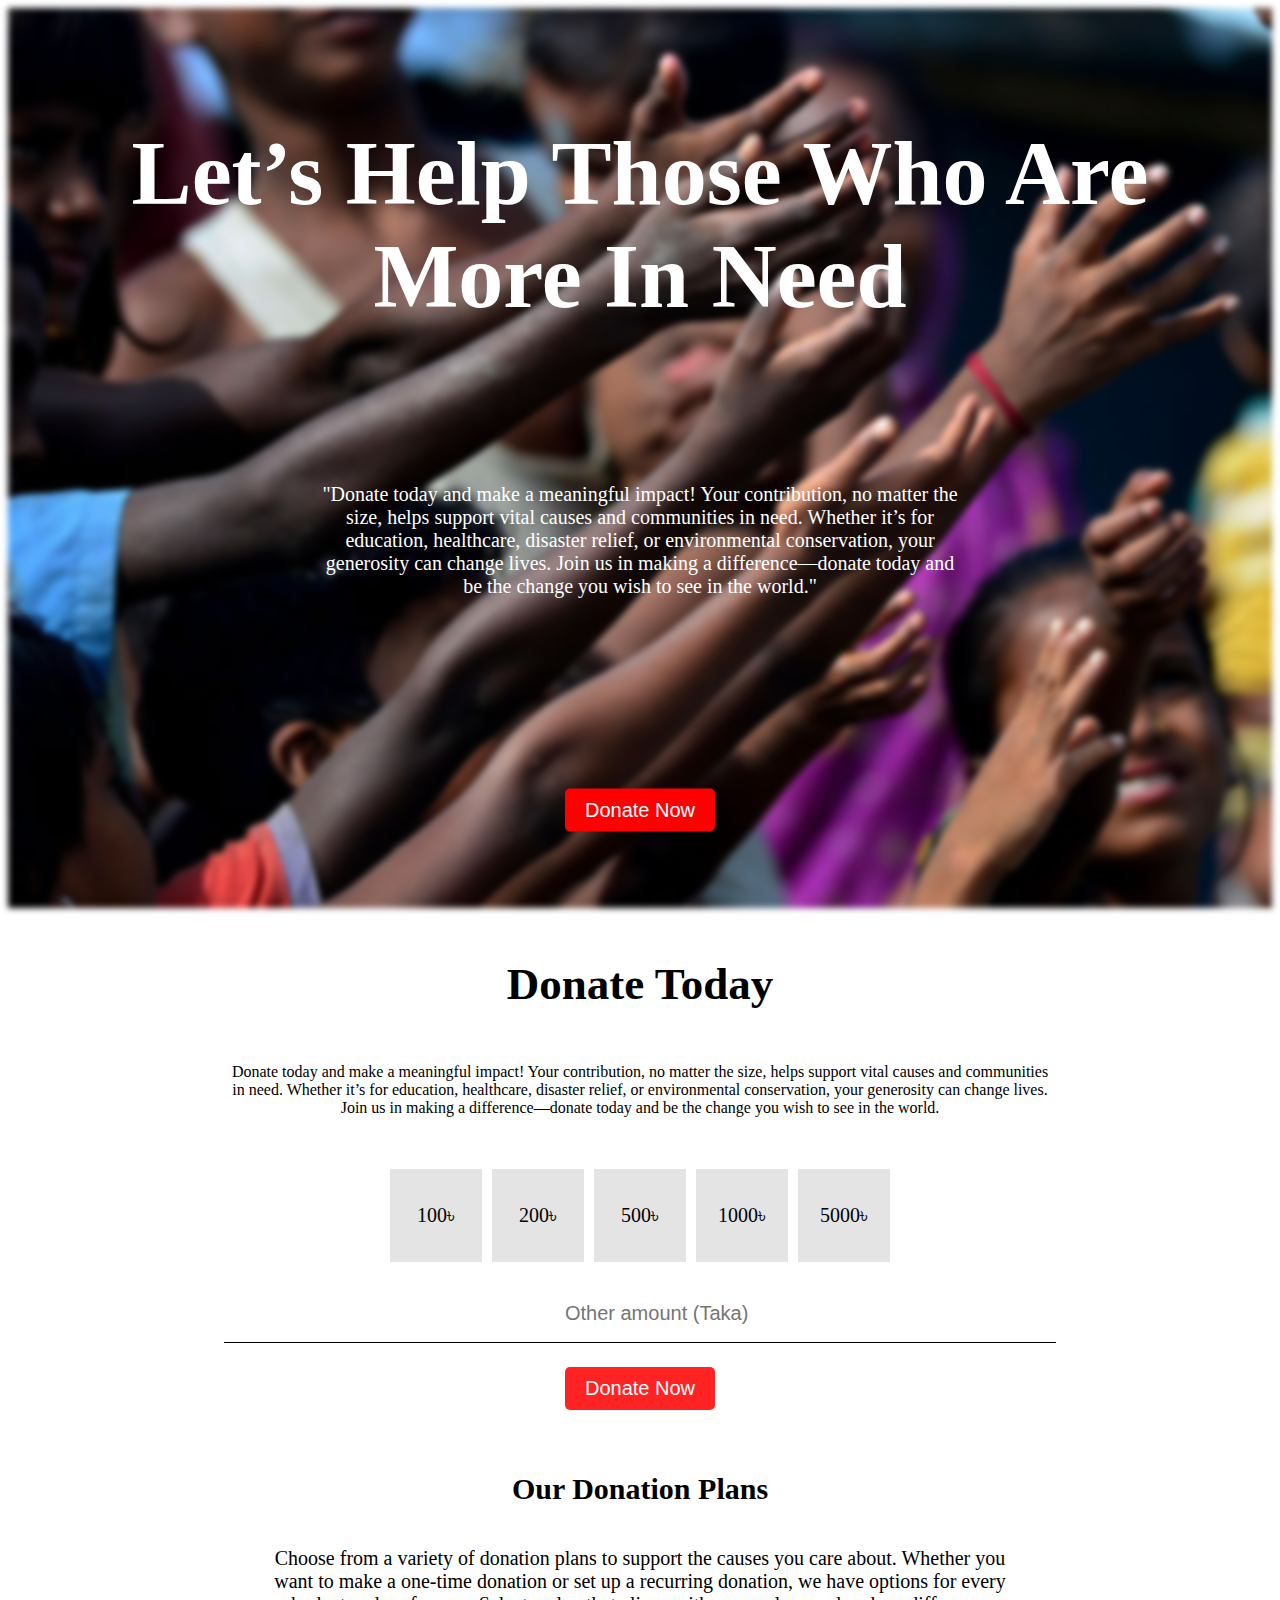
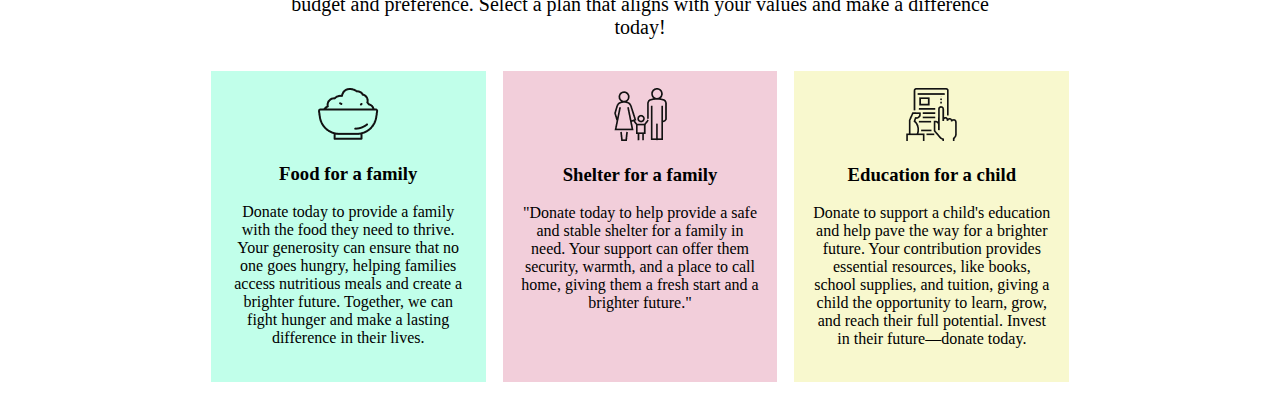
<file: donate-today-main/index.html>
<!DOCTYPE html>
<html lang="en">
<head>
    <meta charset="UTF-8">
    <meta name="viewport" content="width=device-width, initial-scale=1.0">
    <link rel="stylesheet" href="style.css">
    <link rel="stylesheet" href="root.css">
    <title>Donate today</title>
</head>
<body>
    <section class="banner-container">
        <div class="bg-image"></div>
        <div class="banner-title">
            <h1>Let’s Help Those Who Are More In Need</h1>
        </div>
        <div class="banner-desc">
            <p>"Donate today and make a meaningful impact! Your contribution, no matter the size, helps support vital causes and
            communities in need. Whether it’s for education, healthcare, disaster relief, or environmental conservation, your
            generosity can change lives. Join us in making a difference—donate today and be the change you wish to see in the
            world."</p>
        </div>
        <button class="donate-btn">Donate Now</button>
    </section>
    <section class="donate-today">
        <div class="donate-today-title">
            <h2>Donate Today</h2>
        </div>
        <div class="donate-today-desc">
            <p>Donate today and make a meaningful impact! Your contribution, no matter the size, helps support vital causes and
            communities in need. Whether it’s for education, healthcare, disaster relief, or environmental conservation, your
            generosity can change lives. Join us in making a difference—donate today and be the change you wish to see in the
            world.</p>
        </div>
        <div class="donation-amount">
            <div class="donation-amount-option">
                <p>100৳</p>
            </div>
            <div class="donation-amount-option">
                <p>200৳</p>
            </div>
            <div class="donation-amount-option">
                <p>500৳</p>
            </div>
            <div class="donation-amount-option">
                <p>1000৳</p>
            </div>
            <div class="donation-amount-option">
                <p>5000৳</p>
            </div>
        </div>
        <div class="donation-amount-custom">
            <input type="text" placeholder="Other amount (Taka)">
        </div>
        <button class="donate-now-btn">Donate Now</button>
    </section>
    <section class="donation-plans">
        <div >
            
        </div>
        <h1 class="donation-plans-title">Our Donation Plans</h1>
        <div class="donation-plans-desc">
            <p>Choose from a variety of donation plans to support the causes you care about. Whether you want to make a one-time
            donation or set up a recurring donation, we have options for every budget and preference. Select a plan that aligns
            with your values and make a difference today!</p>
        </div>
        <div class="donation-plans-options">
            <div class="donation-plan-01">
                <img src="./images/food.png" alt="">
                <h3>Food for a family</h3>
                <p>Donate today to provide a family with the food they need to thrive. Your generosity can ensure that no one goes hungry,
                helping families access nutritious meals and create a brighter future. Together, we can fight hunger and make a lasting
                difference in their lives.</p>
            </div>
            <div class="donation-plan-02">
                <img src="./images/family.png" alt="">
                <h3>Shelter for a family</h3>
                <p>"Donate today to help provide a safe and stable shelter for a family in need. Your support can offer them security,
                warmth, and a place to call home, giving them a fresh start and a brighter future."</p>
            </div>
            <div class="donation-plan-03">
                <img src="./images/education.png" alt="">
                <h3>Education for a child</h3>
                <p>Donate to support a child's education and help pave the way for a brighter future. Your contribution provides essential
                resources, like books, school supplies, and tuition, giving a child the opportunity to learn, grow, and reach their full
                potential. Invest in their future—donate today.</p>
            </div>
        </div>
    </section>
</body>

</html>
</file>
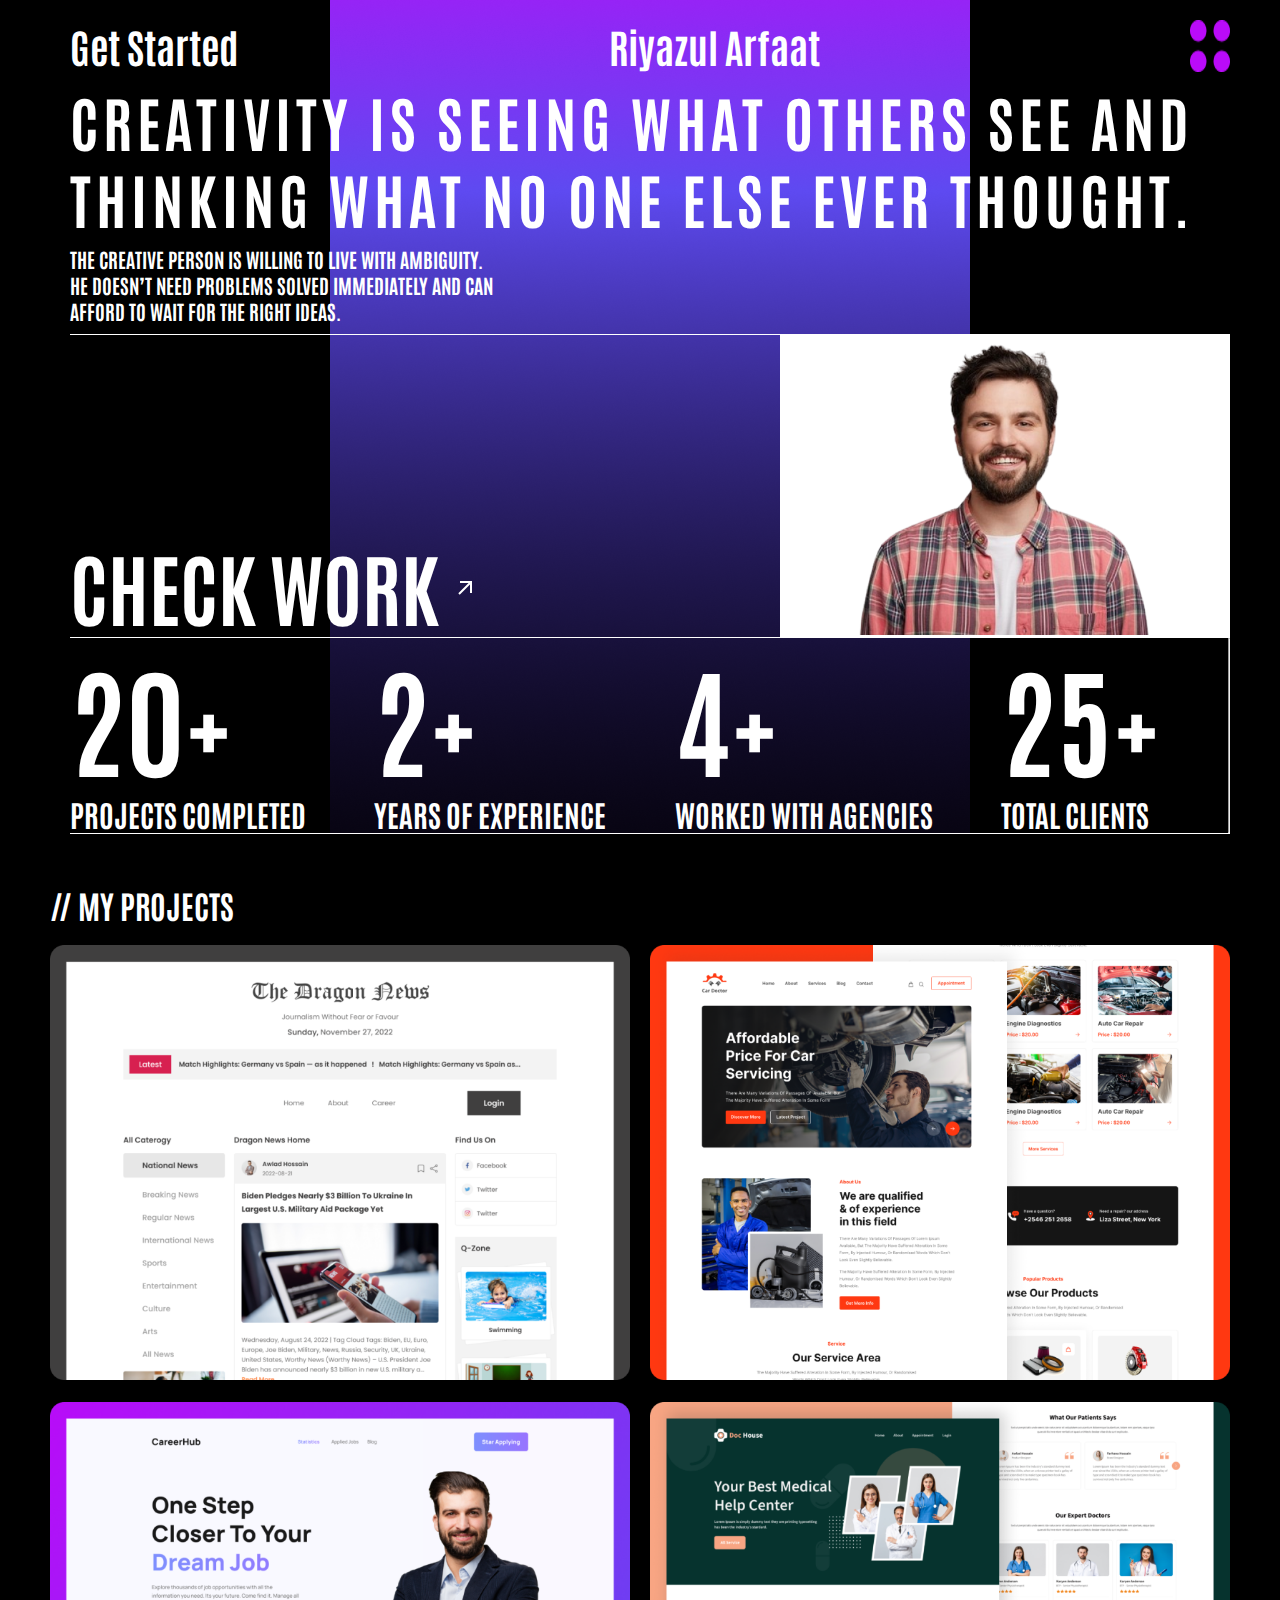
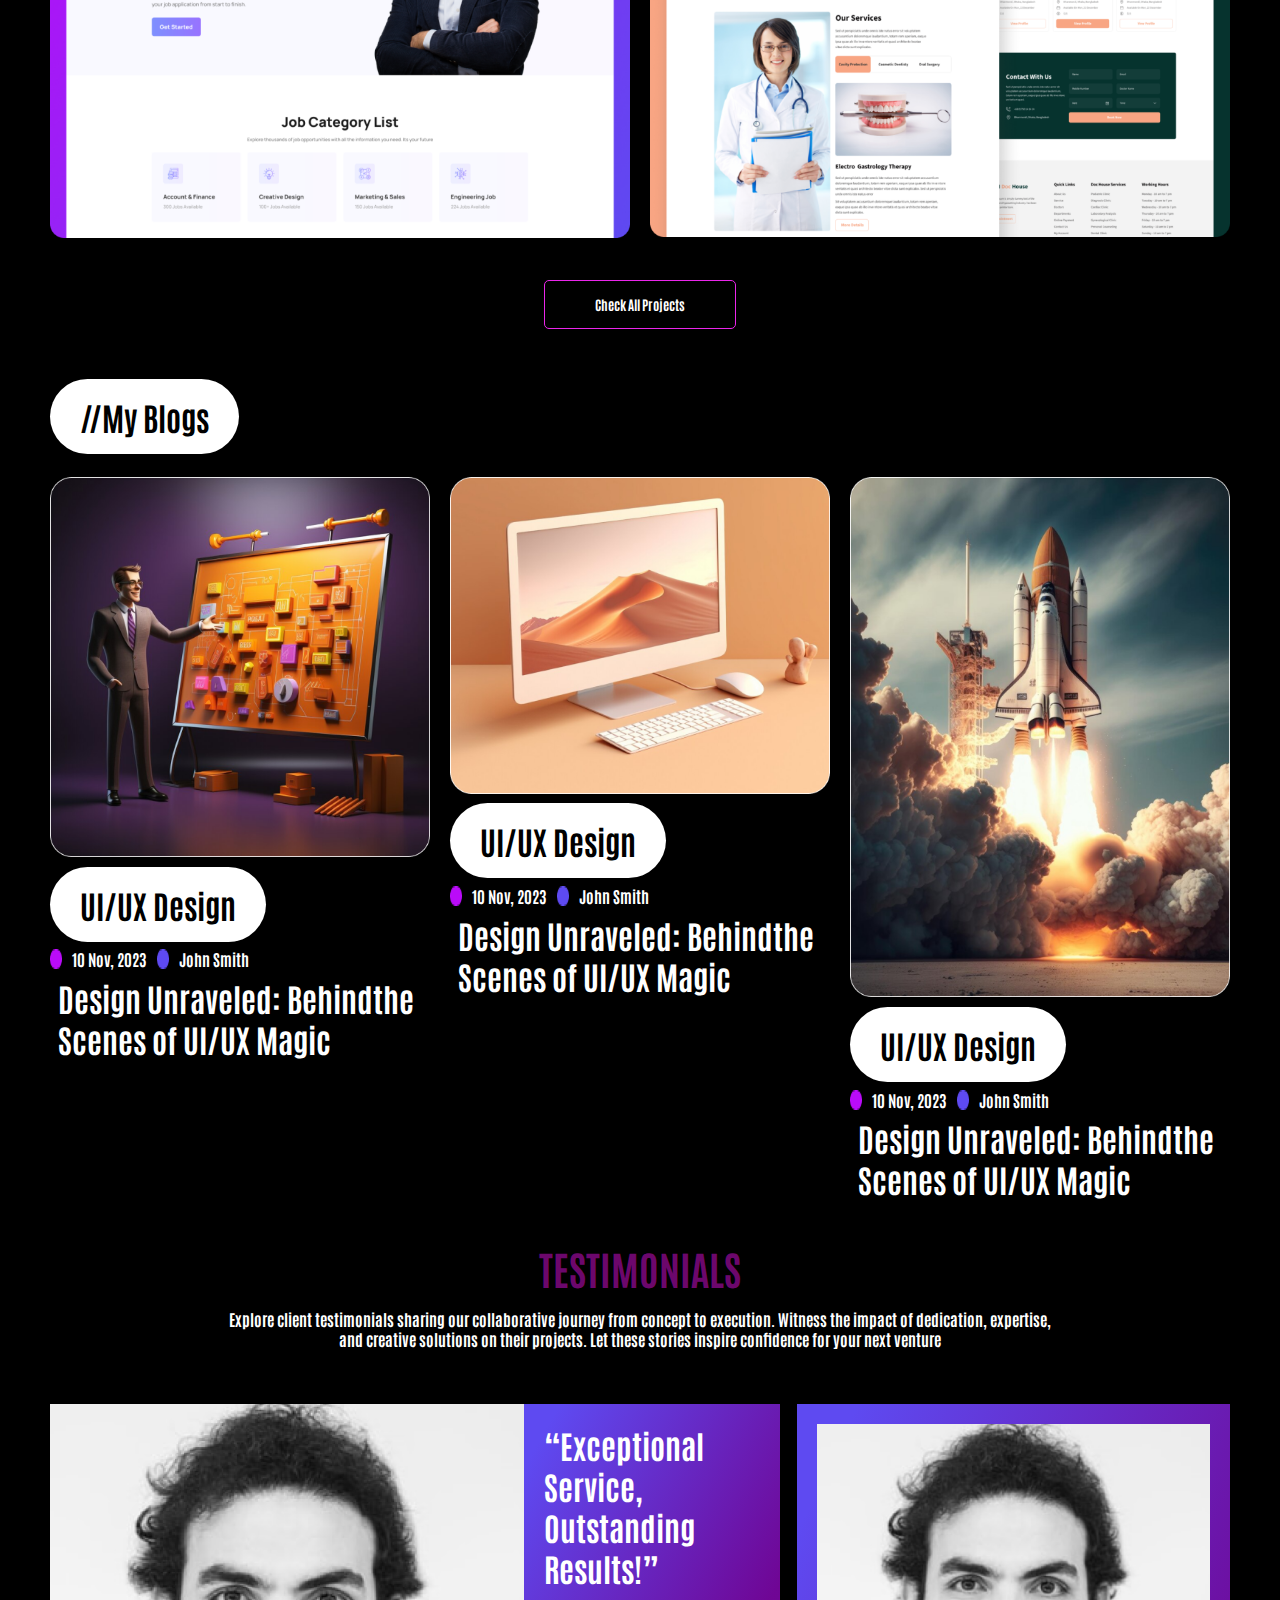
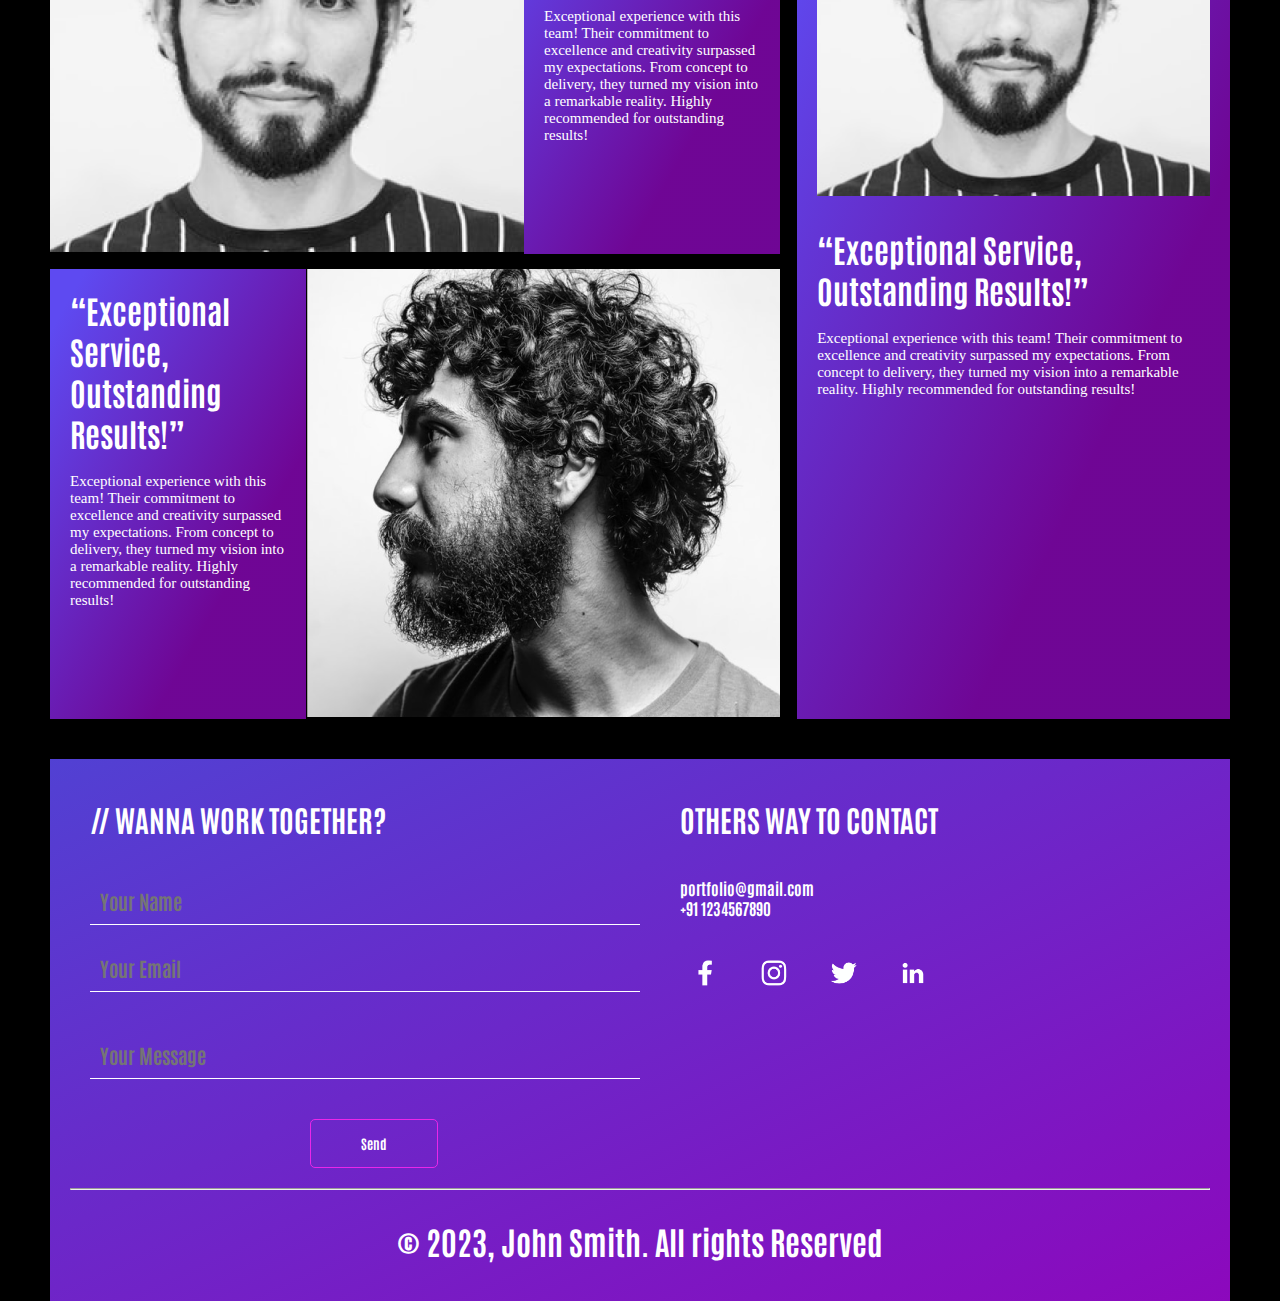
<file: Portfelio Project/index.html>
<!DOCTYPE html>
<html lang="en">
<head>
    <meta charset="UTF-8">
    <meta name="viewport" content="width=device-width, initial-scale=1.0">
    <title>My Portfalio</title>
    <link rel="stylesheet" href="header.css">
    <link rel="stylesheet" href="root.css">
    <link rel="stylesheet" href="main.css">
</head>
<body class="container">
    <!-- nav start -->
    <section class="header-container">
        <section class="nav-container">
            <div class="nav">
                <div class="start">
                    <h1>Get Started</h1>
                </div>
                <div class="name">
                    <h1>Riyazul Arfaat</h1>
                </div
                <div id="menu-logo" class="menu-logo">
                    <img src="./Image/Banner/Menu.png" alt="menu">
                </div>
            </div>
        </section>
        <section class="banner-container">
            <div class="banner-title">
                <h1>Creativity is seeing what others see and thinking what no one else ever thought.</h1>
            </div>
            <div class="banner-description"> 
                <p>The creative person is willing to live with ambiguity.<br>
                    He doesn’t need problems solved immediately and can <br>
                    afford to wait for the right ideas.</p>
            </div>
            <div class="banner-image-container">
                <div class="profile-desc">
                    <h1>CHECK WORK
                        <span>
                            <svg xmlns="http://www.w3.org/2000/svg" width="100px" height="50px" fill="white">
                                <path d="M7 7h8.586L5.293 17.293l1.414 1.414L17 8.414V17h2V5H7v2z" />
                            </svg>
                        </span>
                    </h1>
                </div>
                <div class="banner-image">
                    <img id="profile"  src="./Image/Banner/profile.png" alt="profile">
                </div>
            </div>
            <div class="project-complete-container">
                <div class="skills-info">
                    <h1>20+ </h1>
                    <p>Projects Completed</p>
                </div>
                <div class="Experience">
                    <h1>2+ </h1>
                    <p>Years of Experience</p>
                </div>
                <div class="worked-agencies">
                    <h1>4+ </h1>
                    <p>Worked with Agencies</p>
                    </h1>
                </div>
                <div class="Clients">
                    <h1>25+ </h1>
                    <p>Total Clients</p>
                    </h1>
                </div>

            <hr>
            </div>
        </section>
    </section>
    <main>
        <section class="project-container">
            <div class="title-project">
                <h1>// My Projects</h1>
            </div>
            <div class="projects">
                <div class="project-01">
                    <img src="./Image/Projects/image 3.png" alt="project-01">
                </div>
                <div class="project-02">
                    <img src="./Image/Projects/image 5.png" alt="project-01">
                </div>
                <div class="project-03">
                    <img src="./Image/Projects/image 6.png" alt="project-01">
                </div>
                <div class="project-04">
                    <img src="./Image/Projects/image 7.png" alt="project-01">
                </div>
            </div>
            <div class="summit-bitton">
                <button>Check All Projects</button>
            </div>
        </section>
        <section class="blog-container">
            <div class="blog-title">
                <h1>//My Blogs</h1>
            </div>
            <div class="blogs">
                <div class="blog-01">
                    <div class="blog-img">
                        <img src="./Image/Blogs/Rectangle 46.png" alt="">
                    </div>
                    <div class="blog-title">
                        <h1 id="blog-title">UI/UX Design</h1>
                    </div>
                    <div class="blog-detail">
                        <img src="./Image/Blogs/dot01.png" alt="list">
                        <p>10 Nov, 2023</p>
                        <img src="./Image/Blogs/dot02.png" alt="list">
                        <p>John Smith</p>
                    </div>
                    <div class="blog-desc">
                        <h1>Design Unraveled: Behindthe Scenes of UI/UX Magic</h1>
                    </div>
                </div>
                <div class="blog-02">
                    <div class="blog-img">
                        <img src="./Image/Blogs/Rectangle 47.png" alt="">
                    </div>
                    <div class="blog-title">
                        <h1 id="blog-title">UI/UX Design</h1>
                    </div>
                    <div class="blog-detail">
                        <img src="./Image/Blogs/dot01.png" alt="list">
                        <p>10 Nov, 2023</p>
                        <img src="./Image/Blogs/dot02.png" alt="list">
                        <p>John Smith</p>
                    </div>
                    <div class="blog-desc">
                        <h1>Design Unraveled: Behindthe Scenes of UI/UX Magic</h1>
                    </div>
                </div>
                <div class="blog-03">
                    <div class="blog-img">
                        <img src="./Image/Blogs/Rectangle 48.png" alt="">
                    </div>
                    <div class="blog-title">
                        <h1 id="blog-title">UI/UX Design</h1>
                    </div>
                    <div class="blog-detail">
                        <img src="./Image/Blogs/dot01.png" alt="list">
                        <p>10 Nov, 2023</p>
                        <img src="./Image/Blogs/dot02.png" alt="list">
                        <p>John Smith</p>
                    </div>
                    <div class="blog-desc">
                        <h1>Design Unraveled: Behindthe Scenes of UI/UX Magic</h1>
                    </div>
                </div>
            </div>
        </section>
        <section class="testimonial-container">
            <div class="testimonial-title-info">
                <div class="testimonial-title">
                    <h1>Testimonials</h1>
                </div>
                <div class="testimonial-desc">
                    <p>Explore client testimonials sharing our collaborative journey from concept to execution. Witness the impact of
                        dedication, expertise, and creative solutions on their projects. Let these stories inspire confidence for your
                        next
                        venture</p>
                </div>
            </div>
            <div class="testimonials">
                <div class="left-card-top">
                    <div class="left-single-card">
                        <div class="testimonial-img">
                            <img src="./Image/Testimonial/P-01.png" alt="">
                        </div>
                        <div class="testimonial-card-box">
                            <h1>“Exceptional Service,<br> Outstanding Results!”</h1>
                            <p class="testimonial-card-desc">Exceptional experience with this team! Their commitment to excellence and
                                creativity surpassed my expectations. From
                                concept to delivery, they turned my vision into a remarkable reality. Highly recommended for outstanding
                                results!
                            </p>
                        </div>
                    </div>
                    <div class="left-single-card">
                        <div class="testimonial-card-box">
                            <h1>“Exceptional Service,<br> Outstanding Results!”</h1>
                            <p class="testimonial-card-desc">Exceptional experience with this team! Their commitment to excellence and
                                creativity surpassed my expectations. From
                                concept to delivery, they turned my vision into a remarkable reality. Highly recommended for outstanding
                                results!
                            </p>
                        </div>
                        <div class="testimonial-img">
                            <img src="./Image/Testimonial/P-03.png" alt="">
                        </div>
                    </div>
                </div>
                <div class="right-card-box">
                    <div class="testimonial-img">
                        <img class="img-right" src="./Image/Testimonial/P-01.png" alt="">
                    </div>
                    <div class="right-card-desc">
                        <h1>“Exceptional Service,<br> Outstanding Results!”</h1>
                        <p class="testimonial-card-desc">Exceptional experience with this team! Their commitment to excellence and
                            creativity surpassed my expectations. From
                            concept to delivery, they turned my vision into a remarkable reality. Highly recommended for outstanding
                            results!
                        </p>
                    </div>
                </div>
        </section>
    </main>
    <footer class="footer-container">
        <section class="feedback-container">
            <div class="feedback-section">
                <div class="feedback-form">
                    <div class="feedback-title">
                        <h1>// wanna work together?</h1>
                    </div>
                    <form action="" class="form">
                        <input type="text" placeholder="Your Name" name="name">
                        <input type="email" placeholder="Your Email" name="email">
                        <input type="text" placeholder="Your Message" name="message" id="message">
                        <div class="btn">
                            <button>Send</button>
                        </div>
                    </form>
                </div>
                <div class="contact-info">
                    <div class="contact-title">
                        <h1>others way to contact</h1>
                    </div>
                    <div class="contact-details">
                        <p>portfolio@gmail.com</p>
                        <p>+91 1234567890</p>
                    </div>
                    <div class="social-media">
                        <img src="./Image/Social media/Facebook.png" alt="Facebook">
                        <img src="./Image/Social media/Instagram.png" alt="Instagram">
                        <img src="./Image/Social media/Twitter.png" alt="Twitter">
                        <img src="./Image/Social media/Linkedin.png" alt="Linkedin">
                
                    </div>
                </div>
            </div>            

           
        </section>
        <div>
            <hr>
        </div>
        <div style="text-align: center; margin-top: 30px; margin-bottom: 20px;">
            <h1>© 2023, John Smith. All rights Reserved</h1>
        </div>
    </footer>
    
</body>
</html>
</file>
<file: donate-today-main/style.css>
/* Banner part start */
.banner-container{
    height: 100vh;
}
.bg-image{
    background-image: url(donation13.jpg);
    filter: blur(3px);
    height: 100%;
    background-position: center;
    background-repeat: no-repeat;
    background-size: cover;
}
.banner-title{
    color: var(--background-color);
    font-weight: bold;
    position: absolute;
    top: 25%;
    left: 50%;
    transform: translate(-50%, -50%);
    width: 80%;
    text-align: center;
    font-size: 45px;
    text-align: center;
}
.banner-desc{
    color: var(--background-color);
    position: absolute;
    top: 60%;
    left: 50%;
    transform: translate(-50%, -50%);
    font-size: 20px;
    text-align: center;
}
.donate-btn{
    position: absolute;
    top: 90%;
    left: 50%;
    transform: translate(-50%, -50%);
    background-color: red;
    color: var(--background-color);
    padding: 10px 20px;
    border: none;
    border-radius: 5px;
    cursor: pointer;
    font-size: 20px;
}
.donate-btn:hover{
    background-color: var(--primary-color);
 }
/* Banner part end */

 /* Donate today start */
 .donate-today{
    margin-top: 1%;
    padding: 0% 3%;
    display: flex;
    flex-direction: column;
    align-items: center;
    text-align: center;
 }
 .donate-today-title{
    font-size: 30px;
 }
 .donate-today-desc{
    width: 70%;
 }
 .donation-amount{
    margin-top: 1%;
    display: flex;
    gap: 2%;
    padding: 2%;
 }
 .donation-amount-option{
    padding: 3%;
    width: 100px;
    height: 100%;
    font-size: 20px;
    background-color: rgba(128, 128, 128, 0.212);
    cursor: pointer;
 }
 .donation-amount-option:hover{
    border: 1px solid var(--secondary-color);
    color: var(--secondary-color);
 }
 .donation-amount-custom{
    width: 70%;
    border-bottom: 1px solid var(--primary-color);
    
 }
 .donation-amount-custom input{
    font-size: 20px;
    width: 100%;
    border: none;
    padding: 2%;
    text-align: center;
 }
 .donate-now-btn{
    margin: 2%;
    background-color: var(--secondary-color);
    color: var(--background-color);
    padding: 10px 20px;
    border: none;
    border-radius: 5px;
    cursor: pointer;
    font-size: 20px;
}
 .donate-now-btn:hover{
    background-color: var(--primary-color);
 }
 /* Donate today end */
/* Donation plans part start */
.donation-plans{
    margin: 1.5%;
    display: flex;
    flex-direction: column;
    align-items: center;
    text-align: center;
    
}
.donation-plans-title{
    font-size: 30px;
}
.donation-plans-desc{
    font-size: 20px;
    width: 60%;
}
.donation-plans-options{
    display: flex;
    gap: 2%;
    margin-top: 1%;
    width: 70%;
}
.donation-plan-01{
    background-color: rgba(127, 255, 212, 0.486);
    padding: 2%;
    width: 33%;
}
.donation-plan-02{
    background-color: rgba(216, 112, 147, 0.344);
    padding: 2%;
    width: 33%;
}
.donation-plan-03{
    background-color: rgba(236, 236, 113, 0.344);
    padding: 2%;
    width: 33%;
}
/* Donation plans part end */
@media only screen and (min-width: 200px) and (max-width: 576px){
 .donation-amount-option{
    width: 50px;
 }
}
</file>
<file: donate-today-main/root.css>
@import url('https://fonts.googleapis.com/css2?family=Poppins:ital,wght@0,100;0,200;0,300;0,400;0,500;0,600;0,700;0,800;0,900;1,100;1,200;1,300;1,400;1,500;1,600;1,700;1,800;1,900&display=swap');
:root {
    --primary-font: black;
    --background-color: white;
    --primary-color: black;
    --secondary-color: rgba(255, 0, 0, 0.863);
    --tertiary-color: conic-gradient(red, yellow, green;
}

*{
    margin: 0;
    font-family: 'Antonio', sans-serif;
    /* box-sizing: border-box; */
}

body{
    background: var(--background-color);
}
</file>
<file: Portfelio Project/header.css>
.header-container{
    height: 100%;
    background-image: url(./Image/Banner/Rectangle\ 5.png);
    background-repeat: no-repeat;
    background-position: center;
    margin-left: 20px;
}   

.nav{
    display: flex;
    justify-content: space-between;
    color: var(--primary-font);
    padding-top: 20px;
    font-size: 20px;
    gap: 20px;
}
#menu-logo {
    width: 175px;
    text-align: center;
}

.banner-title h1{
    font-size: 60px;
    text-transform: uppercase;
    font-weight: bolder;
    letter-spacing: 5px;
    margin: 10px 0;
}
.banner-description{
    font-size: 20px;
    text-transform: uppercase;
    font-weight: bolder;
    margin: 10px 0;
}

.banner-image-container{
    display: flex;
    justify-content: space-between;
    border-top: 1px solid var(--primary-font);
    border-bottom: 1px solid var(--primary-font);
}

.profile-desc{
    display: flex;
    flex-direction: column;
    justify-content: end;
    font-size: 40px;
}
.banner-image{
    background-color: var(--primary-font);
    width: fit-content;
    justify-content: right;
}

#profile{
    height: 300px;
}

.project-complete-container{
    display: flex;
    justify-content: space-between;
    font-size: 60px;
    text-transform: uppercase;
    border-bottom: 1px solid var(--primary-font);
}

.project-complete-container p{
    font-size: 30px;
}




@media only screen and (min-width: 200px) and (max-width: 576px){

    .nav{
        background-color: var(--backgroung-color);
    }
    .banner-title h1{
        font-size: 20px;
        text-transform: uppercase;
        font-weight: bolder;
        letter-spacing: 5px;
        margin: 10px 0;
    }
    .banner-description{
        font-size: 15px;
        text-transform: uppercase;
        font-weight: bolder;
        margin: 10px 0;
    }
    .banner-image-container {
        display: flex;
        flex-direction: column;
        justify-content: end;
    }
    .profile-desc{
        font-size: 25px;
    }
    #profile{
        height: 200px;
        width: 200px;
    }
    
    .project-complete-container{
        display: flex;
        flex-direction: column;
        font-size: 60px;
        text-transform: uppercase;
    }
}
</file>
<file: Portfelio Project/root.css>
@import url('https://fonts.googleapis.com/css2?family=Antonio:wght@100..700&display=swap');
:root {
    --primary-font: white;
    --background-color: black;
    --primary-color: rgb(234, 38, 234);
    --secondary-color: rgba(101, 248, 57, 0.655);
}

*{
    margin: 0;
    padding: 0;
    font-family: 'Antonio', sans-serif;
    font-weight:bolder;
    color: var(--primary-font);
}

body{
    background-color: var(--background-color);
}
.container{
    padding: 0px 50px;
}
</file>
<file: Portfelio Project/main.css>
/* Project part start */
.project-container{
    margin-top: 50px;
}

.title-project{
    text-transform: uppercase;
}
.projects{
    margin-top: 20px;
    display: grid;
    grid-template-columns: repeat(2, 1fr);
    gap: 20px;
}
.projects img{
    width: 100%;
}
.summit-bitton{
    margin-top: 20px;
    display: flex;
    justify-content: center;
}
button{
    margin-top: 20px;
    padding: 15px 20px;
    background-color: transparent;
    color: #fff;
    border: 1px solid var(--primary-color);
    border-radius: 5px;
}
button:hover{
    background-color: var(--secondary-color);
    color: #fff;
}
/* Project part end */

/* ================================================== */

/* Blog part start */
.blog-container{
    margin-top: 50px;
}
.blogs{
    margin-top: 20px;
    display: flex;
    justify-items: space-between;
    gap: 20px;
}
.blog-img img{
    width: 100%;
}
.blog-desc{
    margin: 2%;
    width: fit-content;
}

.blog-title{
    margin: 2% 0%;
    background-color: var(--primary-font);
    border-radius: 50px;
    text-align: center;
    padding: 17px 30px;
    width: fit-content;
}
.blog-title h1{
    color: black;
}
.blog-detail{
    display: flex;
    gap: 10px;
    margin: 2% 0px;
}

/* Blog part end */
/* ================================================== */

/* Testimonial part start */
.testimonial-container{
    height: 100%;
    margin-top: 3%;
}
.testimonial-title-info{
    display: flex;
    flex-direction: column;
    align-items: center;
}
.testimonial-title h1{
    text-transform: uppercase;
    font-size: 40px;
    font-weight:bolder;
    color: rgba(128, 9, 128, 0.87);
}
.testimonial-desc{
    margin: 15px;
    width: 70%;
    text-align: center;
}
.testimonials{
    height: 100%;
    margin-top: 40px;
    display: flex;
    gap: 1.5%;
}

.left-card-top{
    width: 65%;
    display: flex;
    flex-direction: column;
    gap: 15px;
    
}
.left-single-card{
    display: flex;
}
.testimonial-card-box{
    background-image: linear-gradient(to bottom right, #5E4AF1 7%, #9908cdb9 70%);
    padding: 20px;
}
.testimonial-card-desc {
    margin-top: 20px;
    font-family: 'Times New Roman', Times, serif;
    font-weight: 100;
    font-size: 15px;
}

.img-right{
    width: 100%;
    height: auto;
}
.right-card-box{
    width: 35%;
    display: flex;
    flex-direction: column;
    background-image: linear-gradient(to bottom right, #5E4AF1 7%, #9908cdb9 70%);
    padding: 20px;
}
.right-card-desc{
    margin-top: 30px;
}
/* Testimonial part end */

/* footer part start */
.footer-container{
    margin-top: 40px;
    background-image: linear-gradient(to bottom right, #5d4af1df, #b90bf9c1);
    padding: 20px;
}
.feedback-section{
    padding: 20px;
    display: flex;
    gap: 40px;
}
.feedback-section h1{
    font-size: 30px;
    font-weight: bolder;
    color: #fff;
    text-transform: uppercase;
}
.feedback-form{
    width: 50%;
}
form{
    margin-top: 40px;
    display: flex;
    flex-direction: column;
    gap: 20px;
}
form input{
    padding: 10px;
    border: none;
    font-size: 20px;
    background-color: transparent;
    border-bottom: 1px solid #fff;
}
#message{
    margin-top: 20px;
}
button{
    padding: 15px 50px;
    background-color: transparent;
    color: #fff;
    width: fit-content;
    border: 1px solid var(--primary-color);
    border-radius: 5px;
}

.btn{
    margin: 0px 40%;
}
.contact-details{
    margin-top: 40px;
}
.social-media{
    margin-top: 30px;
    display: flex;
    padding: 0px 0px;
    justify-content: space-between;
}
.social-media img{
    width: 50px;
}

/* footer part end */
@media only screen and (min-width: 200px) and (max-width: 576px){
    .projects{
        display: flex;
        flex-direction: column;
    }
    .blogs{
        display: flex;
        flex-direction: column;
    }
    .testimonials{
        display: flex;
        flex-direction: column;
    }
    .testimonials img{
        width: 100%;
    }
    .left-card-top{
        display: flex;
        width: 100%;
        flex-direction: column;
    }
    .left-single-card{
        display: flex;
        width: 100%;
        flex-direction: column;
    }
    .right-card-box{
        display: flex;
        width: 100%;
        flex-direction: column;
    }
    .feedback-section{
        display: flex;
        flex-direction: column;
        width: 100%;
    }
    .feedback-form{
        width: 100%;
        padding-right: 20px;
    }
}
</file>
